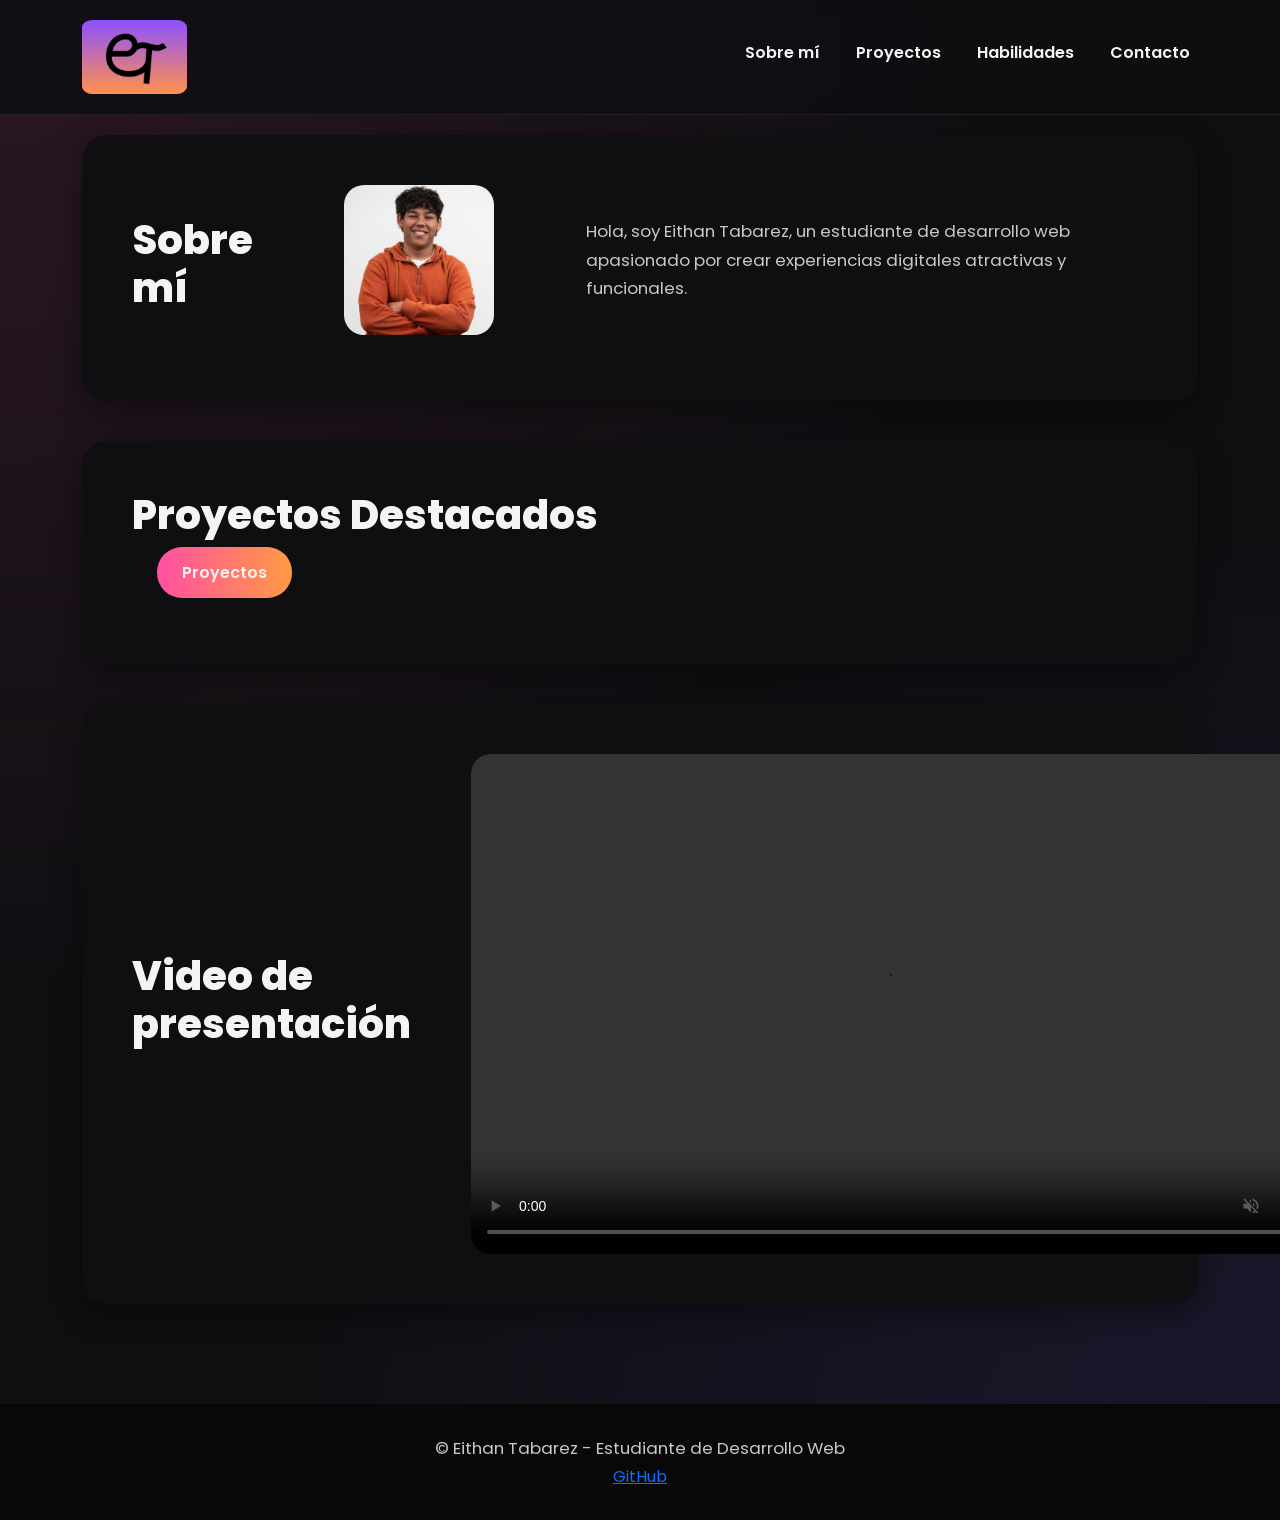
<file: index.html>
<!DOCTYPE html>
<html lang="es">
  <head>
    <meta charset="UTF-8" />
    <meta name="viewport" content="width=device-width, initial-scale=1.0" />
    <!--BOOTSTRAP-->
    <link href="https://cdn.jsdelivr.net/npm/bootstrap@5.3.8/dist/css/bootstrap.min.css" rel="stylesheet" integrity="sha384-sRIl4kxILFvY47J16cr9ZwB07vP4J8+LH7qKQnuqkuIAvNWLzeN8tE5YBujZqJLB" crossorigin="anonymous">
    <!--Animate.css-->
    <link rel="stylesheet" href="https://cdnjs.cloudflare.com/ajax/libs/animate.css/4.1.1/animate.min.css"/>
    <!--CSS-->
    <link rel="stylesheet" href="styles/styles.css" />
    <link rel="shortcut icon" href="assets/Logo.jpg" />
    <meta name="description" content="Portfolio profesional de Eithan Tabarez, estudiante de desarrollo web y proyectos digitales.">
    <meta name="keywords" content="Eithan Tabarez, desarrollo web, portfolio, HTML, CSS, Bootstrap, SCSS"> 
    <title>Mi Portfolio Profesional | Eithan Tabarez</title>
  </head>
  <body>
    <header class="header">
      <nav class="navbar navbar-expand-lg navbar-dark">
        <div class="container">
          <a class="navbar-brand" href="index.html" aria-current="page" aria-label="Ir a la página de inicio">
          <img src="assets/Logo.jpg" class="logo" alt="Logotipo de Eithan Tabarez">
          </a>
          <button
            class="navbar-toggler"
            type="button"
            data-bs-toggle="collapse"
            data-bs-target="#navbarPortfolio"
            aria-controls="navbarPortfolio"
            aria-expanded="false"
            aria-label="Abrir o cerrar menú de navegación">
          <span class="navbar-toggler-icon"></span>
          </button>
          <div class="collapse navbar-collapse justify-content-end" id="navbarPortfolio">
            <ul class="navbar-nav">
              <li class="nav-item">
                <a class="nav-link" href="pages/sobre-mi.html">Sobre mí</a>
              </li>
              <li class="nav-item">
                <a class="nav-link" href="pages/proyectos.html">Proyectos</a>
              </li>
              <li class="nav-item">
                <a class="nav-link" href="pages/habilidades.html">Habilidades</a>
              </li>
              <li class="nav-item">
                <a class="nav-link" href="pages/contacto.html">Contacto</a>
              </li>
            </ul>
          </div>
        </div>
      </nav>
    </header>
    <main>
      <div class="container"> 
        <section id="sobre-mi" class="section" >
          <h1 class="animate__animated animate__fadeInDown">Sobre mí</h1>
          <figure class="figure">
            <img class="profile-img" src="assets/Perfil.jpg" alt="Fotografia de perfil del desarrollador sonriendo" width="250" />
          </figure>
          <p>
            Hola, soy Eithan Tabarez, un estudiante de desarrollo web apasionado
            por crear experiencias digitales atractivas y funcionales.
          </p>
        </section>
      <section id="proyectos" class="section">
        <div >
            <h1 class="animate__animated animate__fadeInDown">Proyectos Destacados</h1>
            <ul>
              <li>
                  <a class="button" href="pages/proyectos.html"> Proyectos</a>
              </li>
            </ul>
        </div>
      </section>
      <section id="multimedia" class="section">
        <h1 class="animate__animated animate__fadeInDown">Video de presentación</h1>
        <video controls autoplay loop muted class="video">
          <source src="assets/Video.mp4" type="video/mp4"/>
          Tu navegador no soporta la reproducción de videos.
        </video>
      </section>
     </div>  
  </main>
    <footer id="footer" class="footer">
      <p>&copy; Eithan Tabarez - Estudiante de Desarrollo Web</p>
      <a href="https://github.com/Eithan-Tabarez" target="_blank" rel="noopener noreferrer"> GitHub </a>
    </footer>
    <!--BOOTSTRAP-->
    <script src="https://cdn.jsdelivr.net/npm/bootstrap@5.3.8/dist/js/bootstrap.bundle.min.js" integrity="sha384-FKyoEForCGlyvwx9Hj09JcYn3nv7wiPVlz7YYwJrWVcXK/BmnVDxM+D2scQbITxI" crossorigin="anonymous"></script>
  </body>
</html>
</file>
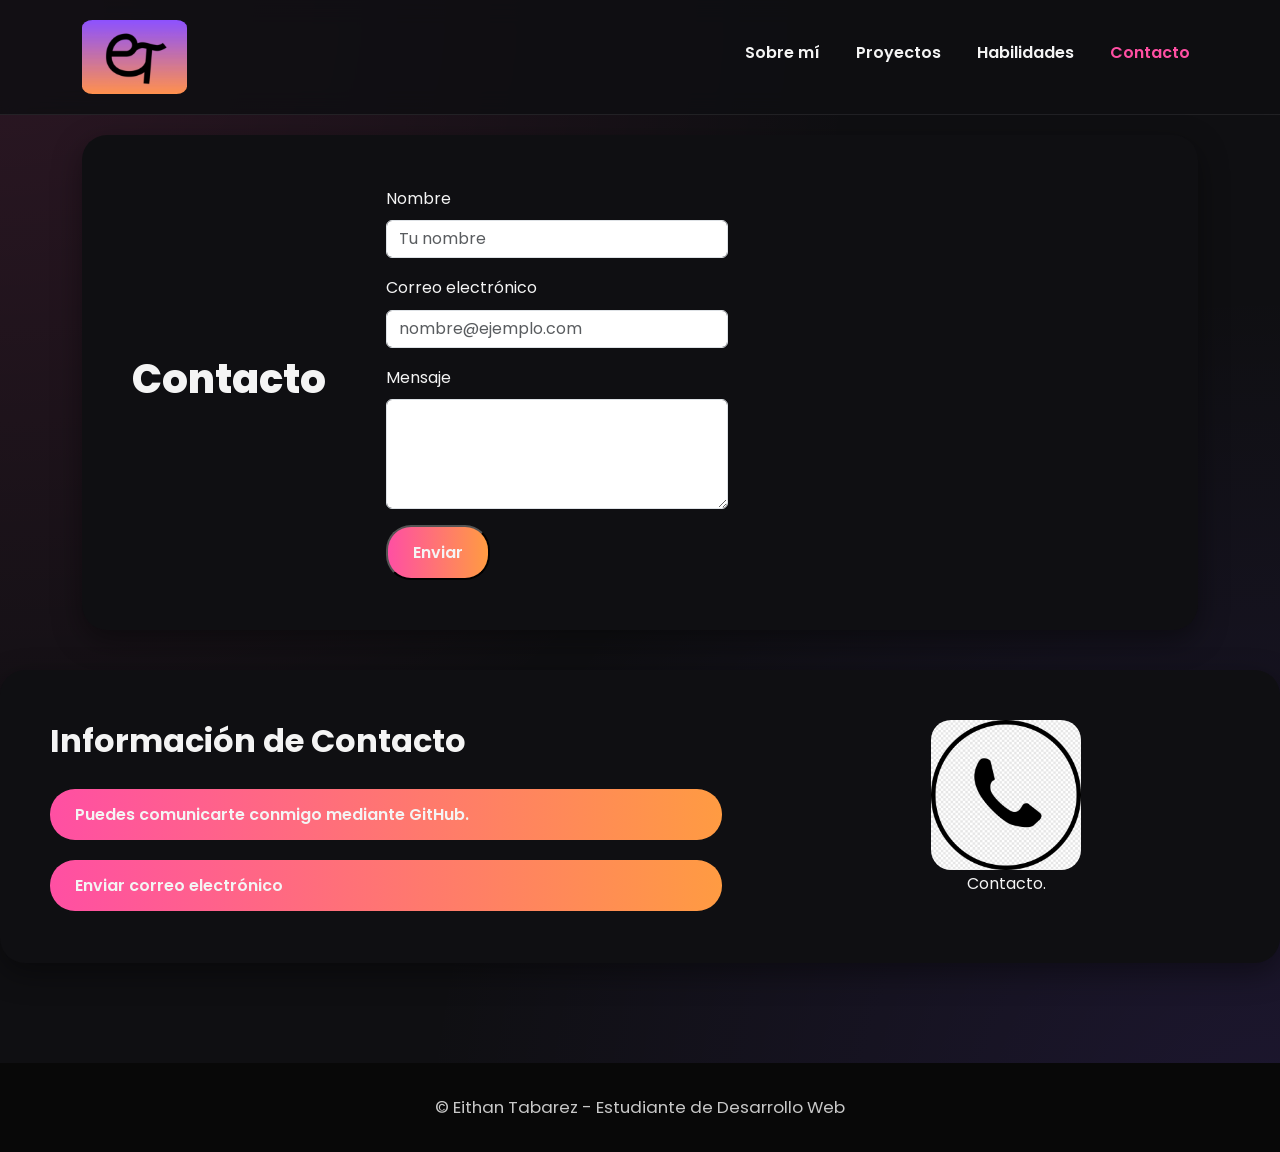
<file: pages/contacto.html>
<!DOCTYPE html>
<html lang="es">
<head>
  <meta charset="UTF-8">
  <meta name="viewport" content="width=device-width, initial-scale=1.0">
  <!--BOOTSTRAP-->
  <link href="https://cdn.jsdelivr.net/npm/bootstrap@5.3.8/dist/css/bootstrap.min.css" rel="stylesheet" integrity="sha384-sRIl4kxILFvY47J16cr9ZwB07vP4J8+LH7qKQnuqkuIAvNWLzeN8tE5YBujZqJLB" crossorigin="anonymous">
  <!--Animate.css-->
  <link rel="stylesheet" href="https://cdnjs.cloudflare.com/ajax/libs/animate.css/4.1.1/animate.min.css"/>
  <!--CSS-->
  <link rel="stylesheet" href="../styles/styles.css" />
  <link rel="shortcut icon" href="../assets/Logo.jpg">
  <meta name="description" content="Contactá a Eithan Tabarez para conocer más sobre sus proyectos y habilidades de desarrollo web.">
  <meta name="keywords" content="contacto, Eithan Tabarez, desarrollador web, portfolio, comunicación">
  <title>Contacto | Eithan Tabarez</title>
</head>
<body>
<header class="header">
  <nav class="navbar navbar-expand-lg navbar-dark">
    <div class="container">
      <a class="navbar-brand" href="../index.html">
        <img src="../assets/Logo.jpg" class="logo" alt="Logotipo de Eithan Tabarez">
      </a>
      <button
        class="navbar-toggler"
        type="button"
        data-bs-toggle="collapse"
        data-bs-target="#navbarPortfolio"
        aria-controls="navbarPortfolio"
        aria-expanded="false"
        aria-label="Abrir o cerrar menú de navegación">
        <span class="navbar-toggler-icon"></span>
      </button>
      <div class="collapse navbar-collapse justify-content-end" id="navbarPortfolio">
        <ul class="navbar-nav">
          <li class="nav-item">
            <a class="nav-link" href="sobre-mi.html">Sobre mí</a>
          </li>
          <li class="nav-item">
            <a class="nav-link" href="proyectos.html">Proyectos</a>
          </li>
          <li class="nav-item">
            <a class="nav-link" href="habilidades.html">Habilidades</a>
          </li>
          <li class="nav-item">
            <a class="nav-link active" href="contacto.html" aria-current="page">Contacto</a>
          </li>
        </ul>
      </div>
    </div>
  </nav>
 </header>
  <main>
    <div class="container">
    <section class="section">
      <h1 class="animate__animated animate__fadeInDown">Contacto</h1>
      <form action="https://formspree.io/f/mvkopavk" method="POST">
        <div class="mb-3">
          <label for="nombre" class="form-label">Nombre</label>
          <input
            type="text"
            class="form-control"
            id="nombre"
            name="nombre"
            placeholder="Tu nombre"
            required>
        </div>
        <div class="mb-3">
          <label for="email" class="form-label">Correo electrónico</label>
          <input
          type="email"
          class="form-control"
          id="email"
          name="email"
          placeholder="nombre@ejemplo.com"
          required>
        </div>
        <div class="mb-3">
          <label for="mensaje" class="form-label">Mensaje</label>
          <textarea
            class="form-control"
            id="mensaje"
            name="mensaje"
            rows="4"
            required
          ></textarea>
        </div>
          <button type="submit" class="button">Enviar</button>
        </div>
      </form>
    </section>
    <section class="section">
      <article class="article">
        <h2 class="animate__animated animate__fadeInUp">Información de Contacto</h2>
        <a class="button" href="https://github.com/Eithan-Tabarez" target="_blank" rel="noopener noreferrer">  Puedes comunicarte conmigo mediante GitHub.</a>
        <a class="button" href="mailto:EithanbTabarez14@gmail.com" target="_blank" rel="noopener noreferrer">Enviar correo electrónico</a>

      </article>
      <figure class="figure">
        <img src="../assets/Contacto.png" alt="Contacto" width="100" />
        <figcaption>Contacto.</figcaption>
      </figure>
    </section>
  </div>
  </main>
    <footer class="footer">
      <p>&copy; Eithan Tabarez - Estudiante de Desarrollo Web</p>
    </footer>
    <!--BOOTSTRAP-->
    <script src="https://cdn.jsdelivr.net/npm/bootstrap@5.3.8/dist/js/bootstrap.bundle.min.js" integrity="sha384-FKyoEForCGlyvwx9Hj09JcYn3nv7wiPVlz7YYwJrWVcXK/BmnVDxM+D2scQbITxI" crossorigin="anonymous"></script>
  </body>
</html>
</file>
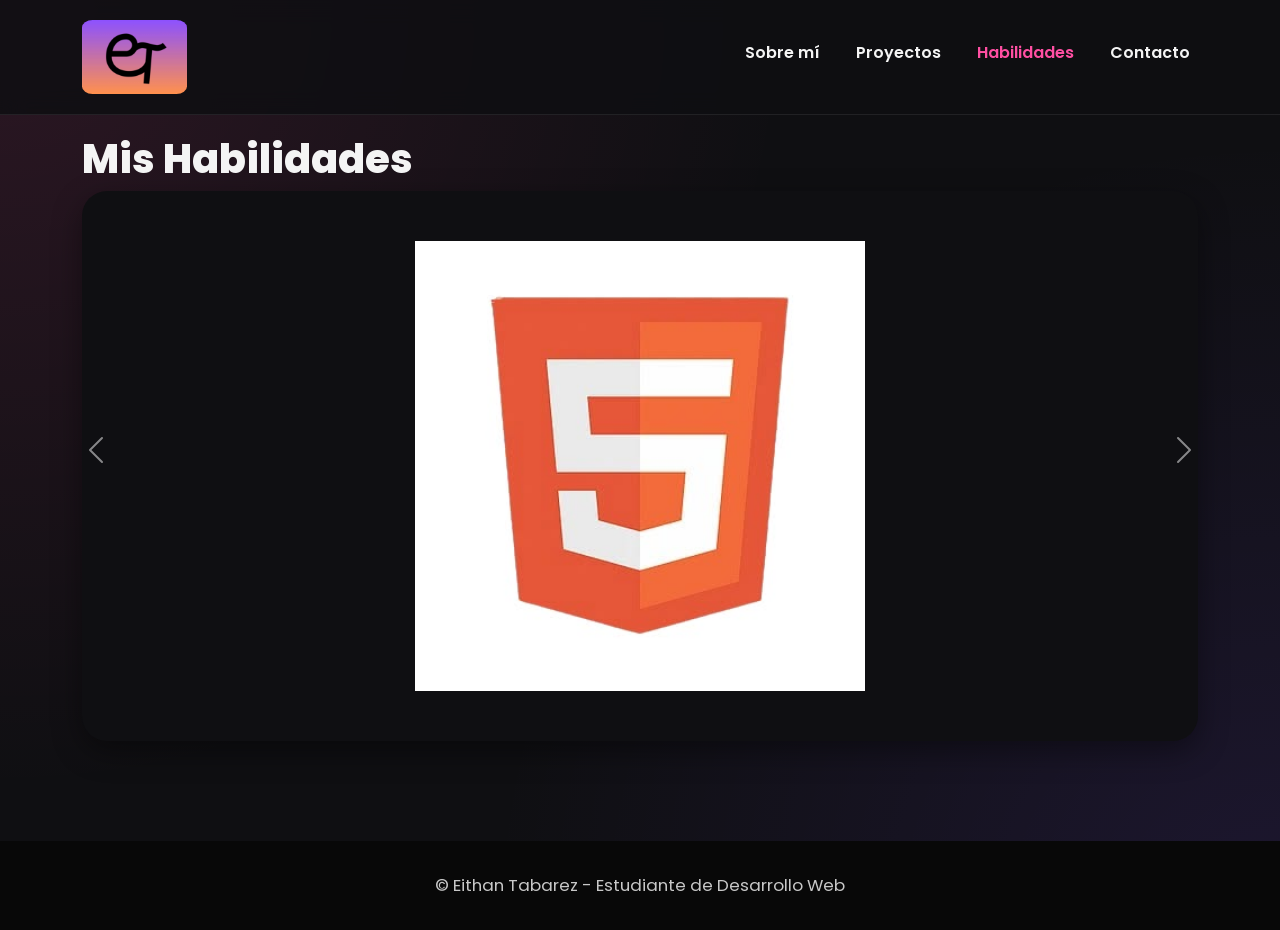
<file: pages/habilidades.html>
<!DOCTYPE html>
<html lang="es">
<head>
  <meta charset="UTF-8">
  <meta name="viewport" content="width=device-width, initial-scale=1.0">
  <!--BOOTSTRAP-->
  <link href="https://cdn.jsdelivr.net/npm/bootstrap@5.3.8/dist/css/bootstrap.min.css" rel="stylesheet" integrity="sha384-sRIl4kxILFvY47J16cr9ZwB07vP4J8+LH7qKQnuqkuIAvNWLzeN8tE5YBujZqJLB" crossorigin="anonymous">
  <!--Animate.css-->
  <link rel="stylesheet" href="https://cdnjs.cloudflare.com/ajax/libs/animate.css/4.1.1/animate.min.css"/>
  <!--CSS-->
  <link rel="stylesheet" href="../styles/styles.css" />
  <link rel="shortcut icon" href="../assets/Logo.jpg">
  <meta name="description" content="Conocé las habilidades de Eithan Tabarez en HTML, CSS, SCSS, Bootstrap y herramientas de desarrollo web.">
  <meta name="keywords" content="HTML, CSS, SCSS, Bootstrap, GitHub, habilidades web, Eithan Tabarez">
  <title>Habilidades | Eithan Tabarez</title>
</head>
<body>
<header class="header">
  <nav class="navbar navbar-expand-lg navbar-dark">
    <div class="container">
      <a class="navbar-brand" href="../index.html">
        <img src="../assets/Logo.jpg" class="logo" alt="Logotipo de Eithan Tabarez">
      </a>
      <button
        class="navbar-toggler"
        type="button"
        data-bs-toggle="collapse"
        data-bs-target="#navbarPortfolio"
        aria-controls="navbarPortfolio"
        aria-expanded="false"
        aria-label="Abrir o cerrar menú de navegación">
        <span class="navbar-toggler-icon"></span>
      </button>
      <div class="collapse navbar-collapse justify-content-end" id="navbarPortfolio">
        <ul class="navbar-nav">
          <li class="nav-item">
            <a class="nav-link " href="sobre-mi.html">Sobre mí</a>
          </li>
          <li class="nav-item">
            <a class="nav-link" href="proyectos.html">Proyectos</a>
          </li>
          <li class="nav-item">
            <a class="nav-link active" href="habilidades.html" aria-current="page">Habilidades</a>
          </li>
          <li class="nav-item">
            <a class="nav-link" href="contacto.html">Contacto</a>
          </li>
        </ul>
      </div>
    </div>
  </nav>
 </header>
  <main>
    <div class="container">
      <h1 class="animate__animated animate__fadeInDown">Mis Habilidades</h1>
      <section class="section">
        <div id="carouselExampleCaptions" class="carousel slide" data-bs-touch="true" data-bs-ride="carousel">
          <div class="carousel-indicators">
              <button type="button" data-bs-target="#carouselExampleCaptions" data-bs-slide-to="0" class="active" aria-current="true" aria-label="Slide 1"></button>
              <button type="button" data-bs-target="#carouselExampleCaptions" data-bs-slide-to="1" aria-label="Slide 2"></button>
              <button type="button" data-bs-target="#carouselExampleCaptions" data-bs-slide-to="2" aria-label="Slide 3"></button>
              <button type="button" data-bs-target="#carouselExampleCaptions" data-bs-slide-to="3" aria-label="Slide 4"></button>
          </div>
          <div class="carousel-inner">
            <div class="carousel-item active">
              <img src="../assets/Html.jpg" class="d-block w-100" alt="Imagen de HTML5">
            </div>
            <div class="carousel-item">
              <img src="../assets/Css.jpg" class="d-block w-100" alt="Imagen de CSS3">
            </div>
            <div class="carousel-item">
              <img src="../assets/GitHub.jpg" class="d-block w-100" alt="Imagen de GitHub">
            </div>
            <div class="carousel-item">
              <img src="../assets/Linkedin.jpg" class="d-block w-100" alt="Imagen de LinkedIn">
                <div class="carousel-caption">
                  <a class="button" href="https://www.linkedin.com/in/eithan-tabarez-16a224252/details/certifications/" target="_blank" rel="noopener noreferrer">Para ver mas de mis aptitudes en LinkedIn.</a>
                </div>
            </div>
          </div>
        </div>
          <button class="carousel-control-prev" type="button" data-bs-target="#carouselExampleCaptions" data-bs-slide="prev">
            <span class="carousel-control-prev-icon" aria-hidden="true"></span>
            <span class="visually-hidden">Previo</span>
          </button>
          <button class="carousel-control-next" type="button" data-bs-target="#carouselExampleCaptions" data-bs-slide="next">
            <span class="carousel-control-next-icon" aria-hidden="true"></span>
            <span class="visually-hidden">Siguiente</span>
          </button>
        </div>
      </section>
    </div>
  </main>
    <footer class="footer">
      <p>&copy; Eithan Tabarez - Estudiante de Desarrollo Web</p>
    </footer>
    <!--BOOTSTRAP-->
    <script src="https://cdn.jsdelivr.net/npm/bootstrap@5.3.8/dist/js/bootstrap.bundle.min.js" integrity="sha384-FKyoEForCGlyvwx9Hj09JcYn3nv7wiPVlz7YYwJrWVcXK/BmnVDxM+D2scQbITxI" crossorigin="anonymous"></script>
  </body>
</html>
</file>
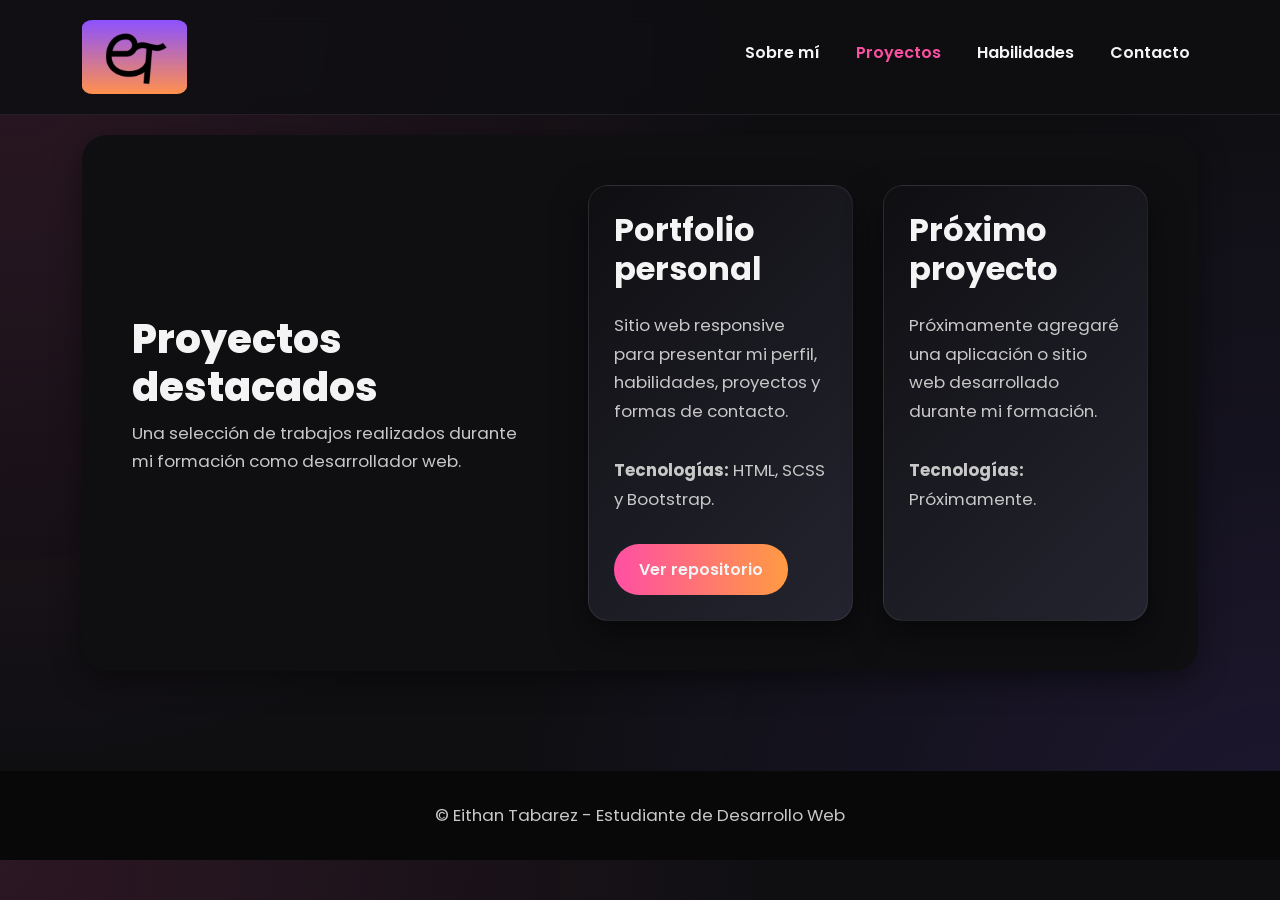
<file: pages/proyectos.html>
<!DOCTYPE html>
<html lang="es">
<head>
  <meta charset="UTF-8">
  <meta name="viewport" content="width=device-width, initial-scale=1.0">
  <!--BOOTSTRAP-->
  <link href="https://cdn.jsdelivr.net/npm/bootstrap@5.3.8/dist/css/bootstrap.min.css" rel="stylesheet" integrity="sha384-sRIl4kxILFvY47J16cr9ZwB07vP4J8+LH7qKQnuqkuIAvNWLzeN8tE5YBujZqJLB" crossorigin="anonymous">
  <!--Animate.css-->
  <link rel="stylesheet" href="https://cdnjs.cloudflare.com/ajax/libs/animate.css/4.1.1/animate.min.css"/>
  <!--CSS-->
  <link rel="stylesheet" href="../styles/styles.css" />  
  <link rel="shortcut icon" href="../assets/Logo.jpg">
  <meta name="description" content="Conocé los proyectos y trabajos realizados por Eithan Tabarez durante su formación en desarrollo web.">
  <meta name="keywords" content="Eithan Tabarez, proyectos web, portfolio, GitHub, desarrollo web">
  <title>Proyectos | Eithan Tabarez</title>
</head>
<body>
<header class="header">
  <nav class="navbar navbar-expand-lg navbar-dark">
    <div class="container">
      <a class="navbar-brand" href="../index.html">
        <img src="../assets/Logo.jpg" class="logo" alt="Logotipo de Eithan Tabarez">
      </a>
      <button
        class="navbar-toggler"
        type="button"
        data-bs-toggle="collapse"
        data-bs-target="#navbarPortfolio"
        aria-controls="navbarPortfolio"
        aria-expanded="false"
        aria-label="Abrir o cerrar menú de navegación">
        <span class="navbar-toggler-icon"></span>
      </button>
      <div class="collapse navbar-collapse justify-content-end" id="navbarPortfolio">
        <ul class="navbar-nav">

          <li class="nav-item">
            <a class="nav-link" href="sobre-mi.html">Sobre mí</a>
          </li>
          <li class="nav-item">
            <a class="nav-link active" href="proyectos.html" aria-current="page">Proyectos</a>
          </li>
          <li class="nav-item">
            <a class="nav-link" href="habilidades.html">Habilidades</a>
          </li>
          <li class="nav-item">
            <a class="nav-link" href="contacto.html">Contacto</a>
          </li>
        </ul>
      </div>
    </div>
  </nav>
 </header>
  <main>
    <div class="container">
      <section class="section">
        <div>
          <h1 class="animate__animated animate__fadeInDown">Proyectos destacados</h1>
          <p>
            Una selección de trabajos realizados durante mi formación como
            desarrollador web.
          </p>
        </div>
        <div class="projects-grid">
          <article class="project-card-2">
            <h2>Portfolio personal</h2>
            <p>
              Sitio web responsive para presentar mi perfil, habilidades, proyectos
              y formas de contacto.
            </p>
            <p><strong>Tecnologías:</strong> HTML, SCSS y Bootstrap.</p>
            <a class="button" href="https://github.com/Eithan-Tabarez" target="_blank" rel="noopener noreferrer"> Ver repositorio</a>
          </article>
          <article class="project-card-2">
            <h2>Próximo proyecto</h2>
            <p>
              Próximamente agregaré una aplicación o sitio web desarrollado durante mi formación.
            </p>
            <p><strong>Tecnologías:</strong> Próximamente.</p>
          </article>
        </div>
      </section>
    </div> 
  </main>
  <footer class="footer">
    <p>&copy; Eithan Tabarez - Estudiante de Desarrollo Web</p>
  </footer>
   <!--BOOTSTRAP-->
  <script src="https://cdn.jsdelivr.net/npm/bootstrap@5.3.8/dist/js/bootstrap.bundle.min.js" integrity="sha384-FKyoEForCGlyvwx9Hj09JcYn3nv7wiPVlz7YYwJrWVcXK/BmnVDxM+D2scQbITxI" crossorigin="anonymous"></script>     
</body>
</html>
</file>
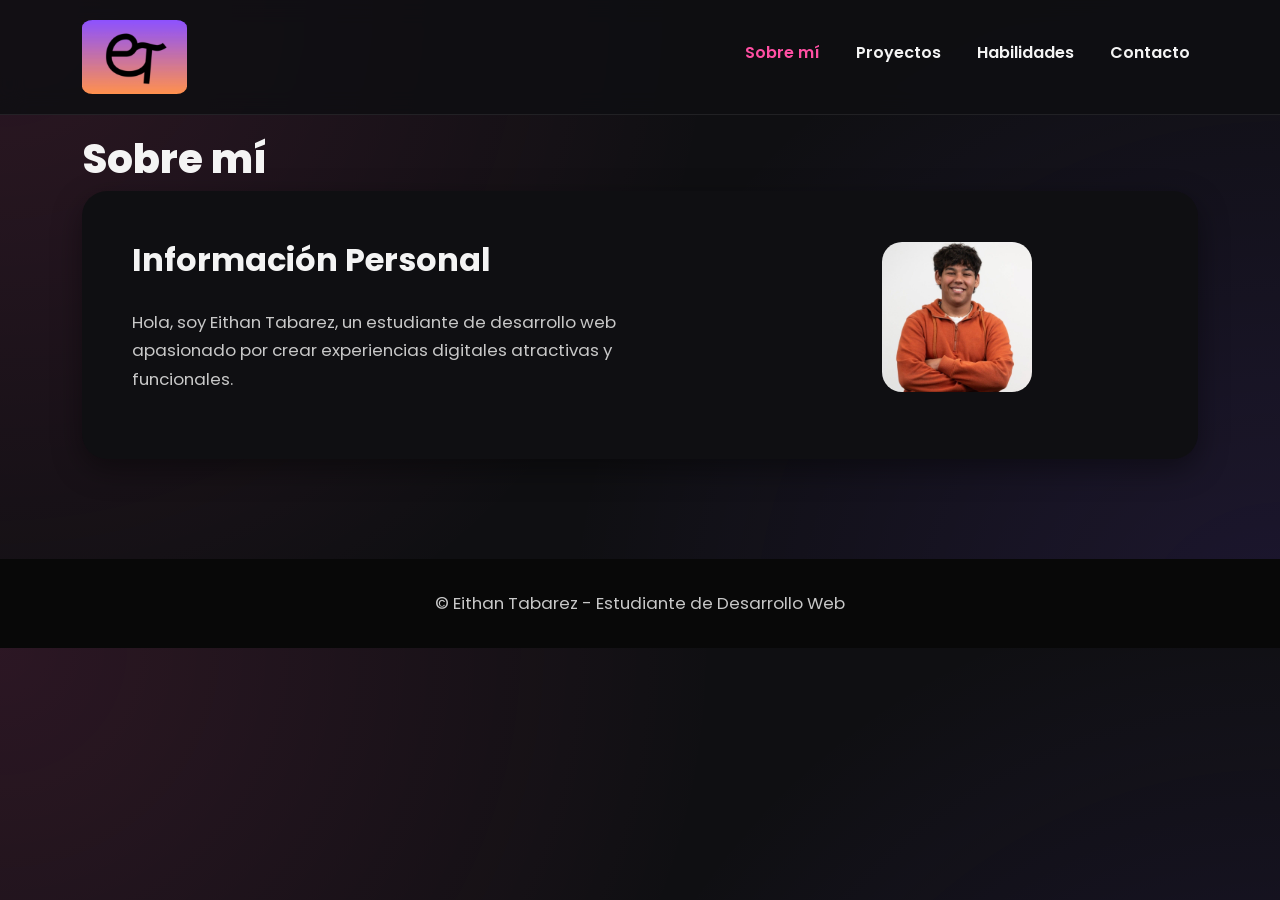
<file: pages/sobre-mi.html>
<!DOCTYPE html>
<html lang="es">
<head>
  <meta charset="UTF-8">
  <meta name="viewport" content="width=device-width, initial-scale=1.0">
  <!--BOOTSTRAP-->
  <link href="https://cdn.jsdelivr.net/npm/bootstrap@5.3.8/dist/css/bootstrap.min.css" rel="stylesheet" integrity="sha384-sRIl4kxILFvY47J16cr9ZwB07vP4J8+LH7qKQnuqkuIAvNWLzeN8tE5YBujZqJLB" crossorigin="anonymous">
  <!--Animate.css-->
  <link rel="stylesheet" href="https://cdnjs.cloudflare.com/ajax/libs/animate.css/4.1.1/animate.min.css"/>
  <!--CSS-->
  <link rel="stylesheet" href="../styles/styles.css" />  
  <link rel="shortcut icon" href="../assets/Logo.jpg">
  <meta name="description" content="Conocé a Eithan Tabarez, estudiante de desarrollo web interesado en crear experiencias digitales atractivas y funcionales.">
  <meta name="keywords" content="Eithan Tabarez, sobre mí, desarrollador web, estudiante, desarrollo web">
  <title>Sobre mí | Eithan Tabarez</title>
</head>
<body>
 <header class="header">
  <nav class="navbar navbar-expand-lg navbar-dark">
    <div class="container">
      <a class="navbar-brand" href="../index.html">
        <img src="../assets/Logo.jpg" class="logo" alt="Logotipo de Eithan Tabarez">
      </a>
      <button
        class="navbar-toggler"
        type="button"
        data-bs-toggle="collapse"
        data-bs-target="#navbarPortfolio"
        aria-controls="navbarPortfolio"
        aria-expanded="false"
        aria-label="Abrir o cerrar menú de navegación">
        <span class="navbar-toggler-icon"></span>
      </button>
      <div class="collapse navbar-collapse justify-content-end" id="navbarPortfolio">
        <ul class="navbar-nav">
          <li class="nav-item">
            <a class="nav-link active" href="sobre-mi.html" aria-current="page">Sobre mí</a>
          </li>
          <li class="nav-item">
            <a class="nav-link" href="proyectos.html">Proyectos</a>
          </li>
          <li class="nav-item">
            <a class="nav-link" href="habilidades.html">Habilidades</a>
          </li>
          <li class="nav-item">
            <a class="nav-link" href="contacto.html">Contacto</a>
          </li>
        </ul>
      </div>
    </div>
  </nav>
 </header>
  <main>
    <div class="container">
      <h1 class="animate__animated animate__fadeInDown">Sobre mí</h1>
      <section class="section">
        <article class="article">
          <h2 class="animate__animated animate__fadeInUp">Información Personal</h2>
          <p> Hola, soy Eithan Tabarez, un estudiante de desarrollo web apasionado por crear experiencias digitales atractivas y funcionales. </p>
        </article>
        <figure class="figure">
          <img class="profile-img" src="../assets/Perfil.jpg" alt="Fotografia de perfil del desarrollador sonriendo" width="150" />
        </figure>
      </section>
    </div>
  </main>
  <footer class="footer">
    <p>&copy; Eithan Tabarez - Estudiante de Desarrollo Web</p>
  </footer>
   <!--BOOTSTRAP-->
  <script src="https://cdn.jsdelivr.net/npm/bootstrap@5.3.8/dist/js/bootstrap.bundle.min.js" integrity="sha384-FKyoEForCGlyvwx9Hj09JcYn3nv7wiPVlz7YYwJrWVcXK/BmnVDxM+D2scQbITxI" crossorigin="anonymous"></script>
</body>
</html>
</file>
<file: styles/styles.css>
@charset "UTF-8";
/*VARIABLES*/
/*como funciona globalmente el proyecto*/
@import url("https://fonts.googleapis.com/css2?family=Poppins:wght@300;400;600;700;800&display=swap");
/* RESET */
* {
  margin: 0;
  padding: 0;
  box-sizing: border-box;
}

html {
  scroll-behavior: smooth;
}

body {
  font-family: "Poppins", sans-serif;
  font-size: 16px;
  line-height: 1.7;
  background: radial-gradient(circle at top left, rgba(255, 79, 163, 0.1215686275), transparent 50%), radial-gradient(circle at bottom right, rgba(125, 77, 255, 0.1254901961), transparent 50%), #0f0f12;
  color: #f4f4f4;
}

h1 {
  font-size: 2.5rem;
  font-weight: 800;
}

h2 {
  font-size: 2rem;
  font-weight: 700;
}

h3 {
  font-size: 1.8rem;
  font-weight: 600;
}

p {
  color: #c8c8c8;
  font-size: 1.05rem;
}

ul {
  padding-left: 25px;
  list-style: none;
}

li {
  margin-bottom: 10px;
}

/*estructura*/
main {
  padding: 20px 0;
}

.projects-grid {
  display: grid;
  grid-template-columns: 1fr;
  gap: 20px;
  width: 100%;
}

/* TABLET */
@media (min-width: 768px) {
  .projects-grid {
    grid-template-columns: 1fr 1fr;
    gap: 25px;
  }
}
/* DESKTOP */
@media (min-width: 1024px) {
  .projects-grid {
    grid-template-columns: 1fr 1fr;
    gap: 30px;
  }
}
/*como se ve cada componente del proyecto*/
/* HEADER */
.header {
  position: sticky;
  top: 0;
  z-index: 1000;
  background: rgba(15, 15, 18, 0.85);
  backdrop-filter: blur(12px);
  border-bottom: 1px solid rgba(255, 255, 255, 0.08);
}

/* NAVBAR */
.navbar {
  padding: 15px 0;
  margin-bottom: 0;
}
.navbar .navbar-brand {
  margin-right: 40px;
}
.navbar .navbar-toggler {
  margin-left: auto;
}
.navbar .navbar-nav {
  gap: 20px;
}
.navbar .nav-link {
  color: #f4f4f4 !important;
  font-weight: 600;
  transition: all 0.3s;
}
.navbar .nav-link:hover, .navbar .nav-link.active {
  color: #ff4fa3 !important;
}

/* SECTIONS */
.section {
  display: flex;
  flex-direction: column;
  align-items: center;
  gap: 30px;
  padding: 20px;
  margin-bottom: 40px;
  animation: aparecer 0.8s ease;
  background: #0f0f12;
  border-radius: 25px;
  box-shadow: 0 10px 30px rgba(0, 0, 0, 0.4);
  transition: all 0.3s;
}

.section-link {
  display: block;
  text-decoration: none;
  color: inherit;
}

.section:hover {
  transform: translateY(-5px);
  background: #242430;
}

/* ARTICLE */
.article {
  display: flex;
  flex-direction: column;
  justify-content: center;
  gap: 20px;
  flex: 1;
}

/* IMÁGENES */
.figure {
  flex: 1 1 40%;
  text-align: center;
}

.figure img {
  width: 100%;
  max-width: 150px;
  height: auto;
  display: block;
  margin: auto;
  border-radius: 20px;
}

.profile-img {
  width: 150px;
  height: 150px;
  animation: aparecer 1s ease;
  border-radius: 20px;
  object-fit: cover;
}

/* LOGO  */
.logo {
  width: 105px;
  height: auto;
  object-fit: cover;
  border-radius: 10%;
}

/* BOTONES */
.button {
  display: inline-block;
  padding: 12px 25px;
  border-radius: 25px;
  text-decoration: none;
  font-weight: 600;
  cursor: pointer;
}

.button {
  color: #f4f4f4;
  background: linear-gradient(90deg, #ff4fa3, #ff9b42);
  transition: transform 0.3s;
}
.button:hover {
  transform: translateY(-3px);
}

/* VIDEO */
.video {
  width: 100%;
  max-width: 100%;
  height: 220px;
  border-radius: 20px;
  display: block;
  object-fit: cover;
}

/* CARRUSEL */
.carousel {
  width: 100%;
  max-width: 900px;
  margin: auto;
}
.carousel img {
  width: 100%;
  height: 280px;
  object-fit: contain;
  border-radius: 20px;
}
.carousel .button {
  display: block;
  width: fit-content;
  max-width: 90%;
  margin: 20px auto 0;
  text-align: center;
  white-space: normal;
}
.carousel .carousel-control-prev,
.carousel .carousel-control-next {
  width: 10%;
  top: 50%;
  bottom: auto;
  transform: translateY(-50%);
}
.carousel .carousel-control-prev {
  left: 0;
}
.carousel .carousel-control-next {
  right: 0;
}

/*  PROJECT CARDS */
.project-card {
  padding: 20px;
  background: linear-gradient(135deg, #0f0f12, #242430);
  border-radius: 20px;
  box-shadow: 0 15px 35px rgba(0, 0, 0, 0.5);
  transition: transform 0.3s;
}
.project-card .project-card:hover {
  transform: translateY(-5px);
}

.project-card-2 {
  display: flex;
  flex-direction: column;
  gap: 15px;
  height: 100%;
  padding: 25px;
  background: linear-gradient(135deg, #0f0f12, #242430);
  border: 1px solid rgba(255, 255, 255, 0.08);
  border-radius: 20px;
  box-shadow: 0 15px 35px rgba(0, 0, 0, 0.5);
  transition: transform 0.3s;
}
.project-card-2 .button {
  align-self: flex-start;
  margin-top: auto;
}
.project-card-2:hover {
  transform: translateY(-5px);
}

/* ANIMATION */
@keyframes aparecer {
  from {
    opacity: 0;
    transform: translateY(30px);
  }
  to {
    opacity: 1;
    transform: translateY(0);
  }
}
/* FOOTER */
.footer {
  padding: 30px 8%;
  margin-top: 40px;
  text-align: center;
  background: #080808;
}

.footer p {
  margin: 0;
  color: #c8c8c8;
}

/*  SCROLLBAR */
::-webkit-scrollbar {
  width: 8px;
}

::-webkit-scrollbar-thumb {
  background: #ff4fa3;
  border-radius: 10px;
}

::-webkit-scrollbar-track {
  background: #080808;
}

/* RESPONSIVE */
/* TABLET */
@media (min-width: 768px) {
  .profile-img {
    width: 200px;
    height: 200px;
  }
  .section {
    flex-direction: row;
    align-items: center;
    gap: 40px;
    padding: 40px;
  }
  .article {
    flex: 1 1 60%;
  }
  .figure {
    flex: 1 1 40%;
  }
  .carousel img {
    height: 400px;
  }
  .carousel .button {
    margin-top: 25px;
  }
  .carousel .carousel-control-prev,
  .carousel .carousel-control-next {
    width: 12%;
  }
  .video {
    width: 100%;
    max-width: 600px;
    height: 250px;
    margin: 0 auto;
  }
}
@media (min-width: 1024px) {
  .section {
    gap: 60px;
    padding: 50px;
  }
  .carousel img {
    height: 450px;
  }
  .video {
    max-width: 900px;
    height: 500px;
  }
}

/*# sourceMappingURL=styles.css.map */
</file>
